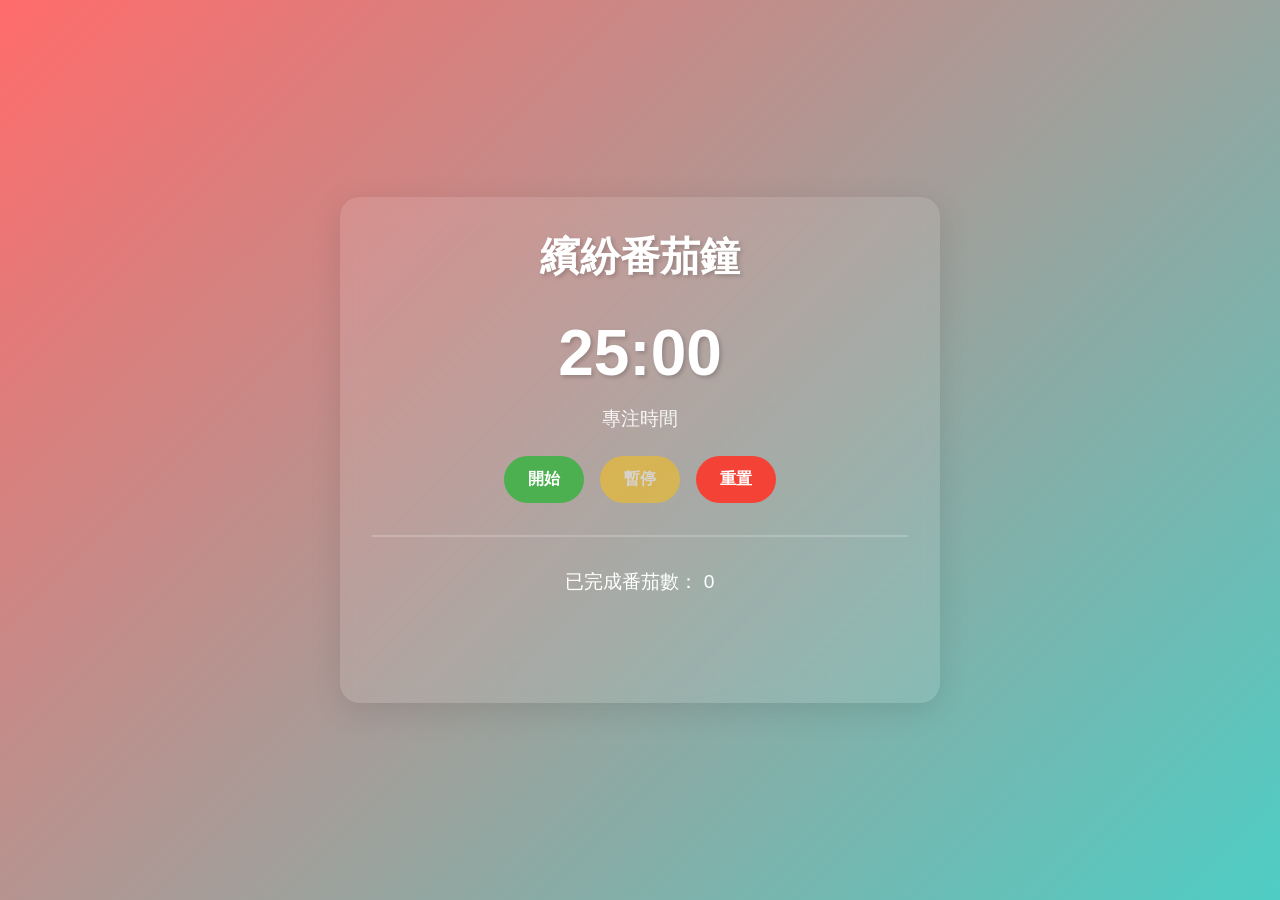
<file: 2025/index.html>
<!DOCTYPE html>
<html lang="zh-TW">
<head>
    <meta charset="UTF-8">
    <meta name="viewport" content="width=device-width, initial-scale=1.0">
    <title>繽紛番茄鐘</title>
    <link rel="stylesheet" href="tomato.css">
</head>
<body>
    <div class="container">
        <h1>繽紛番茄鐘</h1>
        <div class="timer-container">
            <div class="timer" id="timer">25:00</div>
            <div class="timer-label" id="timerLabel">專注時間</div>
            <div class="buttons">
                <button id="startBtn" class="btn start">開始</button>
                <button id="pauseBtn" class="btn pause" disabled>暫停</button>
                <button id="resetBtn" class="btn reset">重置</button>
            </div>
        </div>
        <div class="tomato-container">
            <div class="tomato-count">
                <span>已完成番茄數：</span>
                <span id="tomatoCount">0</span>
            </div>
            <div class="tomatoes" id="tomatoes"></div>
        </div>
    </div>
    <audio id="focusSound" src="https://assets.mixkit.co/sfx/preview/mixkit-alarm-digital-clock-beep-989.mp3"></audio>
    <audio id="breakSound" src="https://assets.mixkit.co/sfx/preview/mixkit-software-interface-start-2574.mp3"></audio>
    <script src="tomato.js"></script>
</body>
</html>
</file>
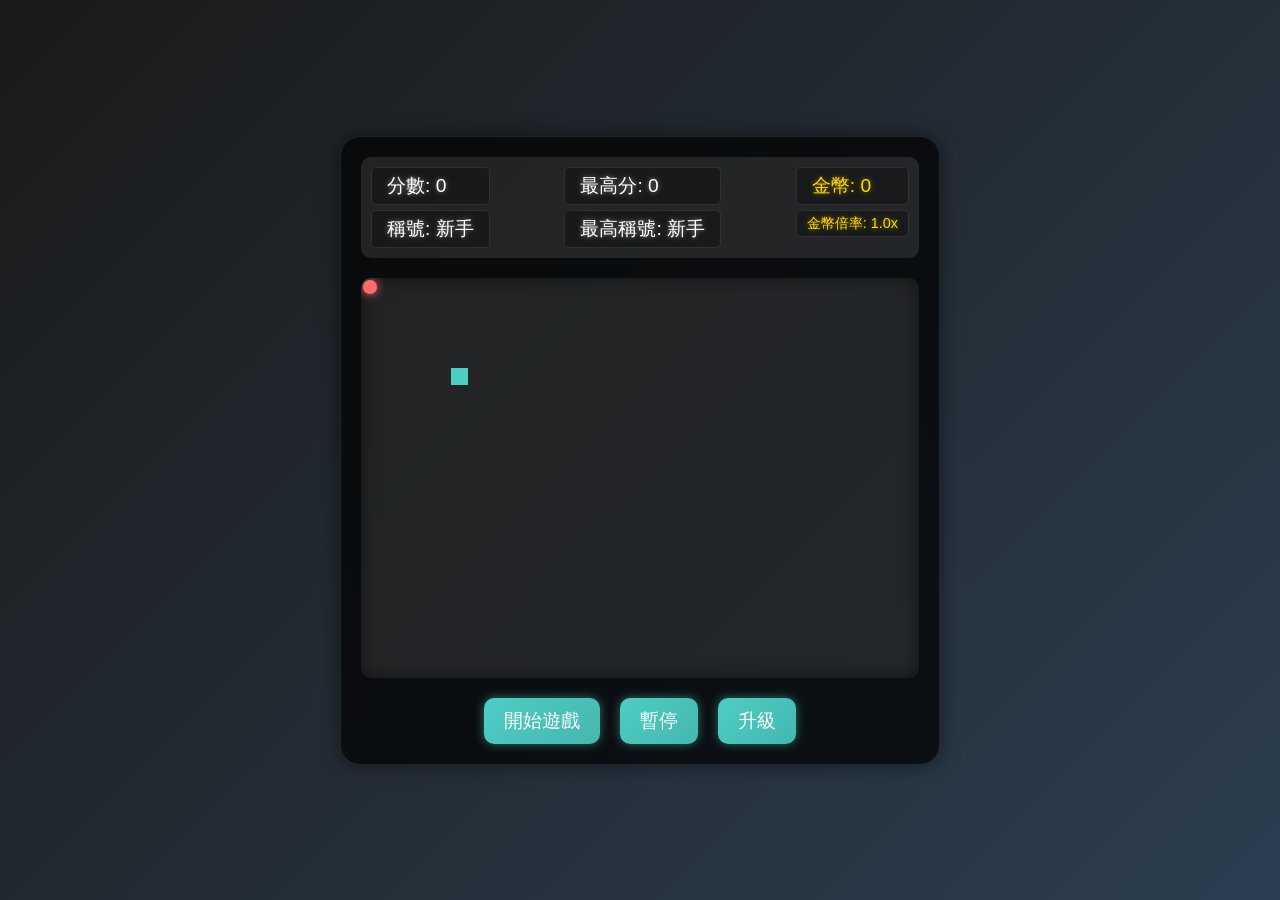
<file: 2025/snake.html>
<!DOCTYPE html>
<html lang="zh-TW">
<head>
    <meta charset="UTF-8">
    <meta name="viewport" content="width=device-width, initial-scale=1.0">
    <title>貪食蛇遊戲</title>
    <link rel="stylesheet" href="snake.css">
</head>
<body>
    <div class="game-container">
        <div class="game-header">
            <div class="score-container">
                <div class="score">分數: <span id="score">0</span></div>
                <div class="title">稱號: <span id="title">新手</span></div>
            </div>
            <div class="high-score-container">
                <div class="high-score">最高分: <span id="high-score">0</span></div>
                <div class="high-score-title">最高稱號: <span id="high-score-title">新手</span></div>
            </div>
            <div class="coin-container">
                <div class="coins">金幣: <span id="coins">0</span></div>
                <div class="coin-rate">金幣倍率: <span id="coin-rate">1</span>x</div>
            </div>
        </div>
        <div class="game-area">
            <div class="game-status">
                <div class="speed-status" id="speed-status"></div>
            </div>
            <canvas id="game-canvas"></canvas>
        </div>
        <div class="game-controls">
            <button id="start-btn">開始遊戲</button>
            <button id="pause-btn">暫停</button>
            <button id="upgrade-btn">升級</button>
        </div>
        <div class="game-over" id="game-over">
            <h2>遊戲結束</h2>
            <p>最終分數: <span id="final-score">0</span></p>
            <p>最終稱號: <span id="final-title">新手</span></p>
            <p>獲得金幣: <span id="earned-coins">0</span></p>
            <div class="game-over-buttons">
                <button id="restart-btn">再玩一次</button>
                <button id="upgrade-after-game">升級</button>
            </div>
        </div>
        <div class="upgrade-screen" id="upgrade-screen">
            <h2>升級商店</h2>
            <div class="upgrade-coin-display">
                <span>當前金幣: <span id="upgrade-screen-coins">0</span></span>
            </div>
            <div class="upgrade-section">
                <h3>金幣轉換率</h3>
                <div class="upgrade-item">
                    <span>當前倍率: <span id="current-coin-rate">1</span>x</span>
                    <span>升級後: <span id="next-coin-rate">2</span>x</span>
                    <button id="upgrade-coin-rate">升級 (500金幣)</button>
                </div>
            </div>
            <div class="upgrade-section">
                <h3>食物升級</h3>
                <div class="food-info">
                    <div class="food-type">
                        <span class="food-color" style="background-color: #ff6b6b;"></span>
                        <span>紅色食物：</span>
                        <span id="normal-food-points">10</span>分
                        <span id="normal-food-chance">60%</span>
                    </div>
                    <div class="food-type">
                        <span class="food-color" style="background-color: #ffd166;"></span>
                        <span>黃色食物：</span>
                        <span id="fast-food-points">25</span>分
                        <span id="fast-food-chance">15%</span>
                    </div>
                    <div class="food-type">
                        <span class="food-color" style="background-color: #06d6a0;"></span>
                        <span>綠色食物：</span>
                        <span id="slow-food-points">20</span>分
                        <span id="slow-food-chance">15%</span>
                    </div>
                    <div class="food-type">
                        <span class="food-color" style="background-color: #118ab2;"></span>
                        <span>藍色食物：</span>
                        <span id="bonus-food-points">25</span>分
                        <span id="bonus-food-chance">10%</span>
                    </div>
                </div>
                <div class="upgrade-buttons">
                    <button id="upgrade-food">升級食物 (30金幣)</button>
                    <button id="upgrade-food-multi">升級食物 x5 (150金幣)</button>
                </div>
            </div>
            <div class="upgrade-section">
                <button id="reroll-chances">重新抽取機率 (200金幣)</button>
            </div>
            <button id="close-upgrade">關閉</button>
        </div>
    </div>
    <script src="snake.js"></script>
</body>
</html>
</file>
<file: 2025/tomato.css>
* {
    margin: 0;
    padding: 0;
    box-sizing: border-box;
}

body {
    font-family: 'Arial', sans-serif;
    min-height: 100vh;
    background: linear-gradient(135deg, #ff6b6b, #4ecdc4);
    display: flex;
    justify-content: center;
    align-items: center;
    color: #fff;
}

.container {
    text-align: center;
    padding: 2rem;
    background: rgba(255, 255, 255, 0.1);
    border-radius: 20px;
    backdrop-filter: blur(10px);
    box-shadow: 0 8px 32px rgba(0, 0, 0, 0.1);
    width: 90%;
    max-width: 600px;
}

h1 {
    font-size: 2.5rem;
    margin-bottom: 2rem;
    text-shadow: 2px 2px 4px rgba(0, 0, 0, 0.2);
}

.timer-container {
    margin-bottom: 2rem;
}

.timer {
    font-size: 4rem;
    font-weight: bold;
    margin-bottom: 1rem;
    text-shadow: 2px 2px 4px rgba(0, 0, 0, 0.2);
}

.timer-label {
    font-size: 1.2rem;
    margin-bottom: 1.5rem;
    color: rgba(255, 255, 255, 0.9);
}

.buttons {
    display: flex;
    gap: 1rem;
    justify-content: center;
}

.btn {
    padding: 0.8rem 1.5rem;
    font-size: 1rem;
    border: none;
    border-radius: 50px;
    cursor: pointer;
    transition: all 0.3s ease;
    font-weight: bold;
}

.btn:disabled {
    opacity: 0.5;
    cursor: not-allowed;
}

.start {
    background-color: #4CAF50;
    color: white;
}

.pause {
    background-color: #FFC107;
    color: white;
}

.reset {
    background-color: #f44336;
    color: white;
}

.btn:hover:not(:disabled) {
    transform: translateY(-2px);
    box-shadow: 0 4px 8px rgba(0, 0, 0, 0.2);
}

.tomato-container {
    margin-top: 2rem;
    padding-top: 2rem;
    border-top: 2px solid rgba(255, 255, 255, 0.2);
}

.tomato-count {
    font-size: 1.2rem;
    margin-bottom: 1rem;
}

.tomatoes {
    display: flex;
    flex-wrap: wrap;
    gap: 1rem;
    justify-content: center;
    min-height: 60px;
}

.tomato {
    width: 40px;
    height: 40px;
    background-color: #ff6b6b;
    border-radius: 50%;
    position: relative;
    animation: dropIn 0.5s ease-out;
}

.tomato::before {
    content: '';
    position: absolute;
    top: -10px;
    left: 50%;
    transform: translateX(-50%);
    width: 10px;
    height: 10px;
    background-color: #2ecc71;
    border-radius: 50% 50% 0 0;
}

@keyframes dropIn {
    0% {
        transform: translateY(-100px);
        opacity: 0;
    }
    60% {
        transform: translateY(20px);
    }
    100% {
        transform: translateY(0);
        opacity: 1;
    }
}

@media (max-width: 480px) {
    .container {
        padding: 1rem;
    }
    
    h1 {
        font-size: 2rem;
    }
    
    .timer {
        font-size: 3rem;
    }
    
    .buttons {
        flex-direction: column;
    }
    
    .btn {
        width: 100%;
    }
}
</file>
<file: 2025/snake.css>
* {
    margin: 0;
    padding: 0;
    box-sizing: border-box;
}

body {
    font-family: 'Arial', sans-serif;
    background: linear-gradient(135deg, #1a1a1a 0%, #2c3e50 100%);
    min-height: 100vh;
    display: flex;
    justify-content: center;
    align-items: center;
    color: white;
}

.game-container {
    width: 600px;
    background: rgba(0, 0, 0, 0.7);
    border-radius: 20px;
    padding: 20px;
    box-shadow: 0 0 20px rgba(0, 0, 0, 0.5);
    position: relative;
    backdrop-filter: blur(10px);
    border: 1px solid rgba(255, 255, 255, 0.1);
}

.game-header {
    display: flex;
    justify-content: space-between;
    margin-bottom: 20px;
    font-size: 1.2rem;
    text-shadow: 0 0 5px rgba(255, 255, 255, 0.5);
    padding: 10px;
    background: rgba(255, 255, 255, 0.1);
    border-radius: 10px;
}

.score-container, .high-score-container, .coin-container {
    display: flex;
    flex-direction: column;
    gap: 5px;
}

.score, .high-score, .title, .high-score-title, .coins {
    position: relative;
    padding: 5px 15px;
    background: rgba(0, 0, 0, 0.3);
    border-radius: 5px;
    border: 1px solid rgba(255, 255, 255, 0.1);
}

.coins {
    color: #ffd700;
    text-shadow: 0 0 5px rgba(255, 215, 0, 0.5);
}

.game-area {
    width: 100%;
    height: 400px;
    background: rgba(255, 255, 255, 0.1);
    border-radius: 10px;
    position: relative;
    overflow: hidden;
    box-shadow: inset 0 0 20px rgba(0, 0, 0, 0.5);
}

.game-status {
    position: absolute;
    top: 10px;
    left: 10px;
    display: flex;
    gap: 10px;
    z-index: 1;
}

.speed-status {
    padding: 5px 10px;
    border-radius: 5px;
    font-size: 0.9rem;
    font-weight: bold;
    opacity: 0;
    transition: opacity 0.3s ease;
    background: rgba(0, 0, 0, 0.5);
    border: 1px solid rgba(255, 255, 255, 0.2);
}

.speed-status.fast {
    opacity: 1;
    color: #ffd166;
    text-shadow: 0 0 5px rgba(255, 209, 102, 0.5);
    animation: pulse 1s infinite;
}

.speed-status.slow {
    opacity: 1;
    color: #06d6a0;
    text-shadow: 0 0 5px rgba(6, 214, 160, 0.5);
    animation: pulse 1.5s infinite;
}

@keyframes pulse {
    0% { transform: scale(1); }
    50% { transform: scale(1.05); }
    100% { transform: scale(1); }
}

#game-canvas {
    width: 100%;
    height: 100%;
    display: block;
}

.game-controls {
    display: flex;
    justify-content: center;
    gap: 20px;
    margin-top: 20px;
}

button {
    padding: 10px 20px;
    font-size: 1.2rem;
    border: none;
    border-radius: 10px;
    cursor: pointer;
    transition: all 0.3s ease;
    background: linear-gradient(135deg, #4ecdc4 0%, #45b7af 100%);
    color: white;
    box-shadow: 0 0 10px rgba(78, 205, 196, 0.5);
    position: relative;
    overflow: hidden;
}

button::before {
    content: '';
    position: absolute;
    top: 0;
    left: 0;
    width: 100%;
    height: 100%;
    background: linear-gradient(45deg, transparent, rgba(255, 255, 255, 0.2), transparent);
    transform: translateX(-100%);
    transition: transform 0.6s ease;
}

button:hover::before {
    transform: translateX(100%);
}

button:hover {
    transform: translateY(-2px);
    box-shadow: 0 0 15px rgba(78, 205, 196, 0.7);
}

button:active {
    transform: translateY(0);
}

.game-over {
    position: absolute;
    top: 0;
    left: 0;
    width: 100%;
    height: 100%;
    background: rgba(0, 0, 0, 0.8);
    display: flex;
    flex-direction: column;
    justify-content: center;
    align-items: center;
    z-index: 10;
    display: none;
    backdrop-filter: blur(5px);
}

.game-over h2 {
    font-size: 3rem;
    margin-bottom: 20px;
    color: #ff6b6b;
    text-shadow: 0 0 10px rgba(255, 107, 107, 0.5);
    animation: pulse 2s infinite;
}

.game-over p {
    font-size: 1.5rem;
    margin-bottom: 15px;
    color: #4ecdc4;
}

.upgrade-screen {
    position: absolute;
    top: 0;
    left: 0;
    width: 100%;
    height: 100%;
    background: rgba(0, 0, 0, 0.9);
    display: flex;
    flex-direction: column;
    justify-content: flex-start;
    align-items: center;
    z-index: 10;
    display: none;
    backdrop-filter: blur(5px);
    padding: 20px;
    overflow-y: auto;
    max-height: 100vh;
}

.upgrade-coin-display {
    width: 100%;
    max-width: 500px;
    text-align: center;
    padding: 10px;
    margin-bottom: 20px;
    background: rgba(255, 255, 255, 0.1);
    border-radius: 10px;
    border: 1px solid rgba(255, 255, 255, 0.1);
}

.upgrade-coin-display span {
    color: #ffd700;
    text-shadow: 0 0 5px rgba(255, 215, 0, 0.5);
    font-size: 1.2rem;
}

.upgrade-footer {
    width: 100%;
    max-width: 500px;
    margin-top: 20px;
    padding: 20px 0;
    display: flex;
    justify-content: center;
    background: rgba(0, 0, 0, 0.9);
    position: sticky;
    bottom: 0;
    z-index: 2;
}

#close-upgrade {
    width: 200px;
    background: linear-gradient(135deg, #ff6b6b 0%, #ef476f 100%);
    box-shadow: 0 0 10px rgba(255, 107, 107, 0.5);
}

#close-upgrade:hover {
    box-shadow: 0 0 15px rgba(255, 107, 107, 0.7);
}

.coin-container {
    display: flex;
    flex-direction: column;
    gap: 5px;
}

.coin-rate {
    color: #ffd700;
    text-shadow: 0 0 5px rgba(255, 215, 0, 0.5);
    font-size: 0.9rem;
    padding: 3px 10px;
    background: rgba(0, 0, 0, 0.3);
    border-radius: 5px;
    border: 1px solid rgba(255, 255, 255, 0.1);
}

.game-over-buttons {
    display: flex;
    gap: 20px;
    margin-top: 20px;
}

.game-over-buttons button {
    min-width: 120px;
}

#upgrade-after-game {
    background: linear-gradient(135deg, #ffd700 0%, #ffa500 100%);
    box-shadow: 0 0 10px rgba(255, 215, 0, 0.5);
}

#upgrade-after-game:hover {
    box-shadow: 0 0 15px rgba(255, 215, 0, 0.7);
}

#upgrade-coin-rate {
    background: linear-gradient(135deg, #ffd700 0%, #ffa500 100%);
    box-shadow: 0 0 10px rgba(255, 215, 0, 0.5);
}

#upgrade-coin-rate:hover {
    box-shadow: 0 0 15px rgba(255, 215, 0, 0.7);
}

.food-chance-container {
    display: flex;
    flex-wrap: wrap;
    gap: 10px;
    justify-content: space-between;
    margin-bottom: 15px;
    background: rgba(0, 0, 0, 0.3);
    border-radius: 5px;
    padding: 10px;
    border: 1px solid rgba(255, 255, 255, 0.1);
}

.food-chance-item {
    flex: 1;
    min-width: 120px;
    text-align: center;
    padding: 5px;
    background: rgba(0, 0, 0, 0.2);
    border-radius: 3px;
}

#reroll-chances {
    width: 100%;
    background: linear-gradient(135deg, #ffd700 0%, #ffa500 100%);
    box-shadow: 0 0 10px rgba(255, 215, 0, 0.5);
}

#reroll-chances:hover {
    box-shadow: 0 0 15px rgba(255, 215, 0, 0.7);
}

@media (max-width: 650px) {
    .game-container {
        width: 95%;
    }
    
    .game-area {
        height: 300px;
    }
    
    .game-header {
        font-size: 1rem;
    }
    
    button {
        font-size: 1rem;
        padding: 8px 16px;
    }
    
    .game-over h2 {
        font-size: 2rem;
    }
    
    .game-over p {
        font-size: 1.2rem;
    }
    
    .upgrade-coin-display {
        font-size: 1rem;
    }
    
    .upgrade-footer {
        padding: 10px 0;
    }
    
    #close-upgrade {
        width: 150px;
    }
    
    .food-chance-item {
        min-width: 100px;
        font-size: 0.9rem;
    }
    
    .game-status {
        top: 5px;
        left: 5px;
    }
    
    .speed-status {
        font-size: 0.8rem;
        padding: 3px 8px;
    }
}
</file>
